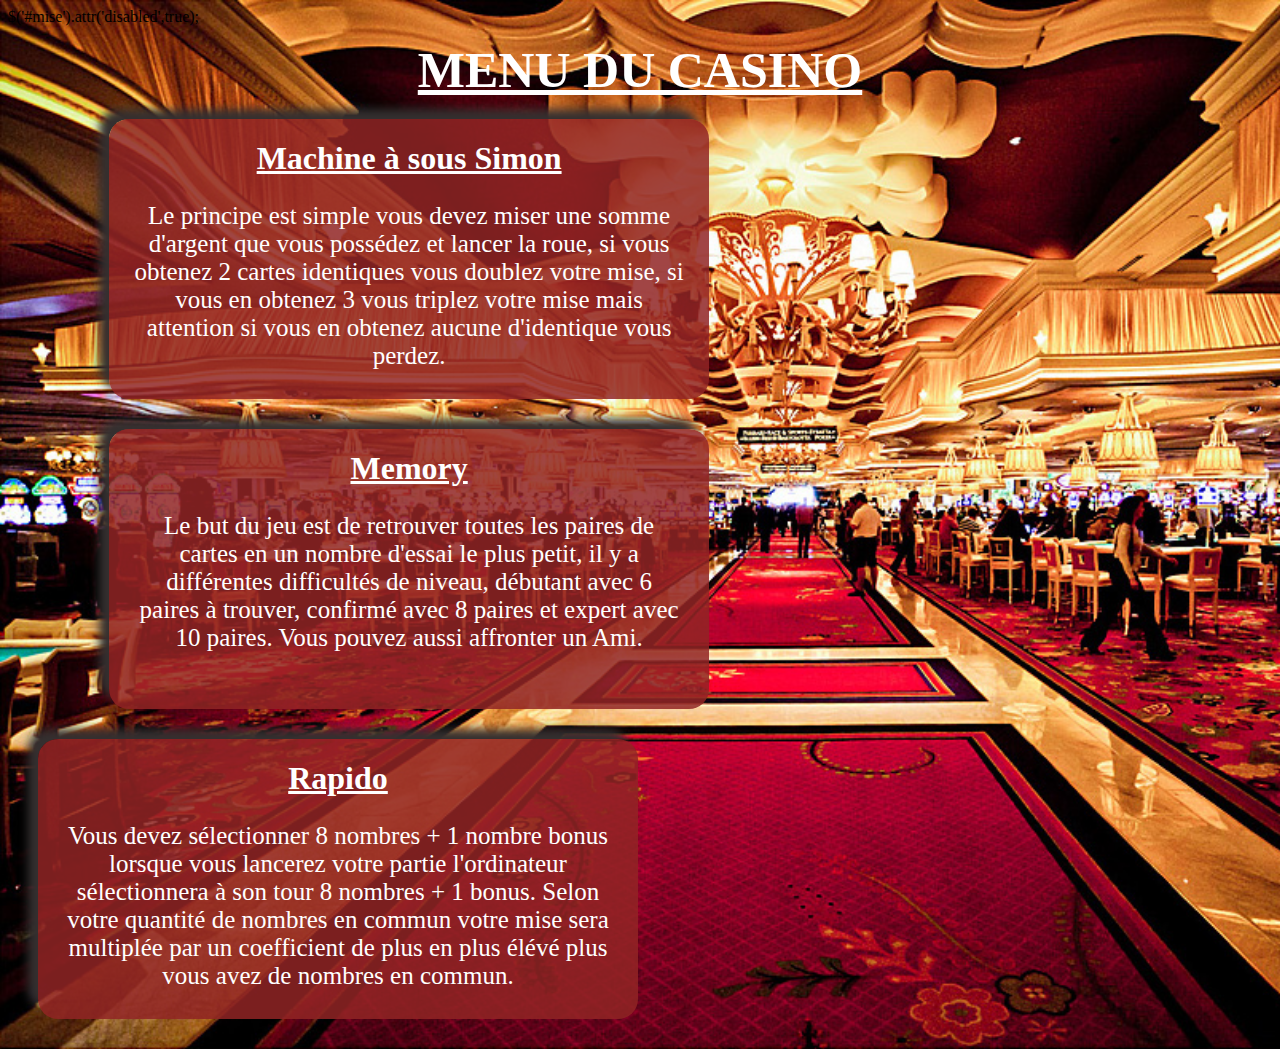
<file: Projet-Casino-Simon-BTS-1/HTML/index.html>
<!DOCTYPE html>
<html lang="en">
<head>$('#mise').attr('disabled',true);
    <meta charset="UTF-8">
    <meta name="viewport" content="width=device-width, initial-scale=1.0">
    <link href="../CSS/styleIndex.css" rel="stylesheet">
    <title>Choix du jeu</title>
</head>
<body>
    <h1 id="titre">MENU DU CASINO</h1>
    <a href="machineASousSimon.html"><div id="jeuMachineSimon" class="divJeu">
        <h1>Machine à sous Simon</h1>
        <p>Le principe est simple vous devez miser une somme d'argent que vous possédez et lancer la roue, si vous obtenez 2 cartes identiques vous doublez votre mise, si vous en obtenez 3 vous triplez votre mise mais attention si vous en obtenez aucune d'identique vous perdez.</p>
    </div></a>
    <a href="memory.html"><div id="jeuMemory" class="divJeu">
        <h1>Memory</h1>
        <p>Le but du jeu est de retrouver toutes les paires de cartes en un nombre d'essai le plus petit, il y a différentes difficultés de niveau, débutant avec 6 paires à trouver, confirmé avec 8 paires et expert avec 10 paires. 
            Vous pouvez aussi affronter un Ami.
        </p>
    </div></a>
    <a href="rapido.html"><div id="jeuRapido" class="divJeu">
        <h1>Rapido</h1>
        <p>Vous devez sélectionner 8 nombres + 1 nombre bonus lorsque vous lancerez votre partie l'ordinateur sélectionnera à son tour 8 nombres + 1 bonus. Selon votre quantité de nombres en commun votre mise sera multiplée par un coefficient de plus en plus élévé plus vous avez de nombres en commun.</p>
    </div></a>
</body>
</html>
</file>
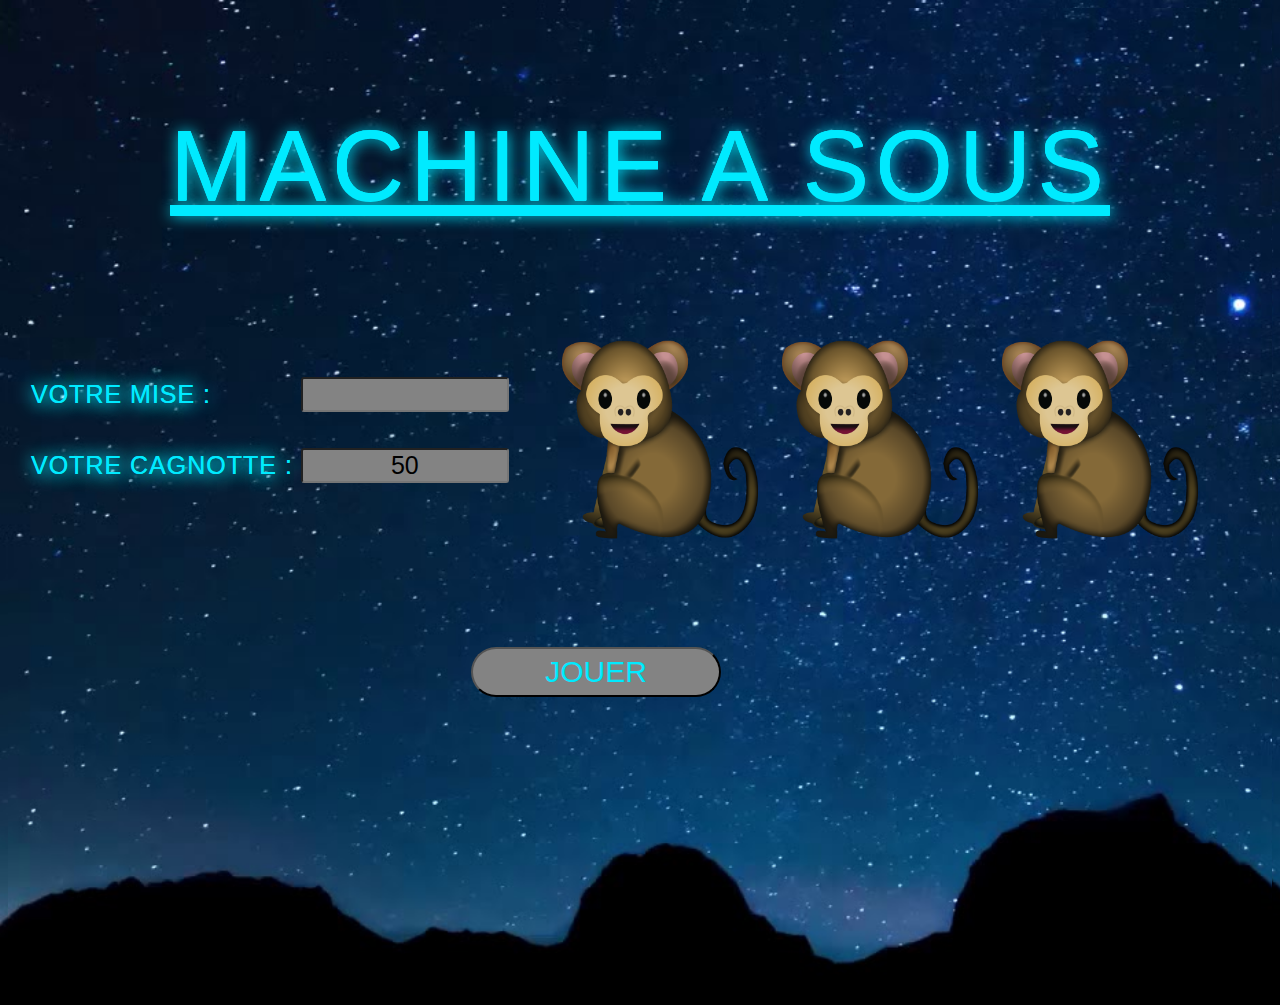
<file: Projet-Casino-Simon-BTS-1/HTML/machineASousSimon.html>
<!DOCTYPE html>
<html lang="fr">
<head>
    <meta charset="UTF-8">
    <meta name="viewport" content="width=device-width, initial-scale=1.0">
    <link rel="stylesheet" href="../CSS/styleMachineASousSimon.css">
    <script src="http://ajax.googleapis.com/ajax/libs/jquery/1.9.1/jquery.min.js"></script>
    <script src="../JS/JQuery 3.5.1.js"></script>
    <script src="../JS/libraryRoulette.js"></script>
    <script src="../JS/MachineASousSimon.js"></script>
    <title>Machine à sous</title>
</head>
<script>
    $(function()
        {
            $('input:button').click(LancerMachine);
        }
    );
</script>
</head>
<body>
    
<div class="container">

        <p id="titre"><u>MACHINE A SOUS</u></p>
        
        <div class="Gauche">  <br><br><br>  
  
        <label>Votre mise : </label>     <input id="mise" type="number">     <br><br><br>

        <label>Votre cagnotte : </label> <input id="cagnotte" value="50" type="text" readonly>    <br><br>
       
        </div>       

      
            <div id="roulette" class="images">
                    <ul id="gauche">
                        <li><img src="../IMAGES/MachineSousSimon/singe.png" ></li>
                        <li><img src="../IMAGES/MachineSousSimon/tortue.png"></li>
                        <li><img src="../IMAGES/MachineSousSimon/poulpe.png"></li>
                        <li><img src="../IMAGES/MachineSousSimon/pig.png"   ></li>
                        <li><img src="../IMAGES/MachineSousSimon/lapin.png" ></li>
                    </ul> 
                    <ul id="milieu">
                        <li><img src="../IMAGES/MachineSousSimon/singe.png" ></li>
                        <li><img src="../IMAGES/MachineSousSimon/tortue.png"></li>
                        <li><img src="../IMAGES/MachineSousSimon/poulpe.png"></li>
                        <li><img src="../IMAGES/MachineSousSimon/pig.png"   ></li>
                        <li><img src="../IMAGES/MachineSousSimon/lapin.png" ></li>
                    </ul> 
                    <ul id="droite">
                        <li><img src="../IMAGES/MachineSousSimon/singe.png" ></li>
                        <li><img src="../IMAGES/MachineSousSimon/tortue.png"></li>
                        <li><img src="../IMAGES/MachineSousSimon/poulpe.png"></li>
                        <li><img src="../IMAGES/MachineSousSimon/pig.png"   ></li>
                        <li><img src="../IMAGES/MachineSousSimon/lapin.png" ></li>
                    </ul> 
             </div>

             <br><br><br>
         
<div id="btnLancer">
<input type="button" value="JOUER">
</div>
</div>
</body>
</html>
</file>
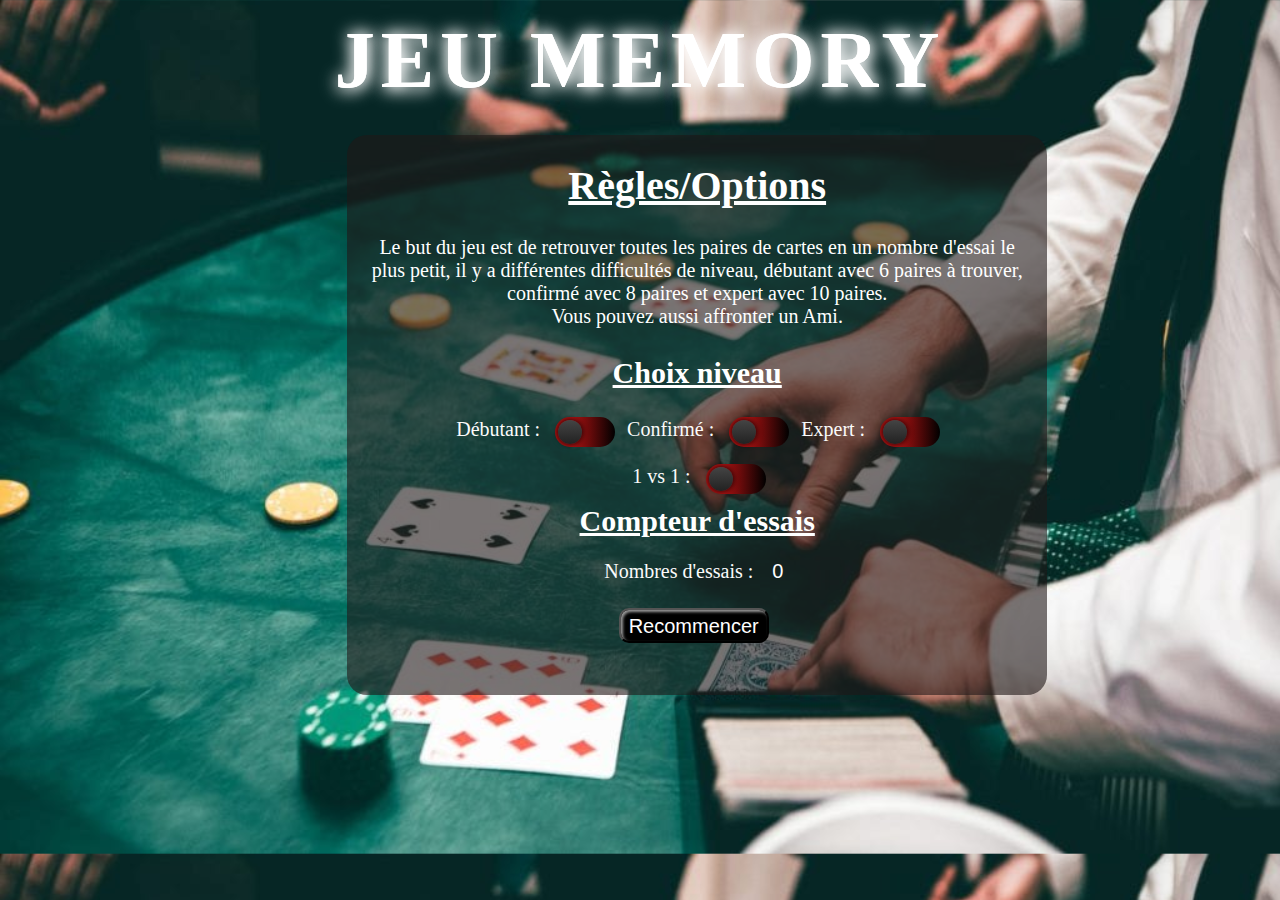
<file: Projet-Casino-Simon-BTS-1/HTML/memory.html>
<!DOCTYPE html>
<html lang="en">
<head>
<meta charset="UTF-8"/>
<meta name="viewport" content="width=device-width, initial-scale=1.0">
<link href="../CSS/styleMemory.css" rel="stylesheet">
<script type="text/javascript" src="../JS/JQuery 3.5.1.js"></script>
<script type="text/javascript" src="../JS/MemoryFonctions.js"></script>
<title>Memory</title>
</head>
<body >   
<h1 id="titre">JEU MEMORY</h1>
<script>
        document.write ("<table id='tableau'>"); 
            for ( var i = 0; i <3; i++)
            {
                    document.write ("<tr>");
                    for (var j= 1 ; j<=4;   j++)
                    {  
                            document.write ("<td>" + "<img src='../IMAGES/Memory/Carte-Verso/dos-carte2.jpg'>" + "</td>" ); 
                    }
                    document.write ("</tr>"); 
            } 
            document.write ("</table><br><br>");       
        document.write ("<table id='tableau2'>"); 
            for ( var i = 0; i <4; i++)
            {
                    document.write ("<tr>");
                    for (var j= 1 ; j<=4;   j++)
                    {  
                            document.write ("<td>" + "<img src='../IMAGES/Memory/Carte-Verso/dos-carte2.jpg'>" + "</td>" ); 
                    }
                    document.write ("</tr>"); 
            } 
            document.write ("</table><br><br>");        
document.write ("<table id='tableau3'>"); 
        for ( var i = 0; i <4; i++)
        {
                document.write ("<tr>");
                for (var j= 1 ; j<=5;   j++)
                {  
                        document.write ("<td>" + "<img src='../IMAGES/Memory/Carte-Verso/dos-carte2.jpg'>" + "</td>" ); 
                }
                document.write ("</tr>"); 
        } 
        document.write ("</table><br><br>"); 
document.write ("<table id='tableau4'>"); 
        for ( var i = 0; i <4; i++)
        {
                document.write ("<tr>");
                for (var j= 1 ; j<=4;   j++)
                {  
                        document.write ("<td>" + "<img src='../IMAGES/Memory/Carte-Verso/dos-carte2.jpg'>" + "</td>" ); 
                }
                document.write ("</tr>"); 
        } 
        document.write ("</table><br><br>"); 
        </script>
<div id="options">
        <h1 id="regles">Règles/Options</h1>
        <p class="text">
        Le but du jeu est de retrouver toutes les paires de cartes en un nombre d'essai le plus petit, il y a différentes difficultés de niveau, débutant avec 6 paires à trouver, confirmé avec 8 paires et expert avec 10 paires. 
        </p><p class="text">Vous pouvez aussi affronter un Ami.
        </p><br>
        <h2 id="niveau">Choix niveau</h2><br>
        <div id="total">
                <label>Débutant : </label>
                <input type="radio" name="niveau" id="débutant" value="Débutant" class="switch_1">
                <label>Confirmé : </label>
                <input type="radio" name="niveau" id="confirmé" value="Confirmé" class="switch_1" >
                <label> Expert : </label>
                <input type="radio" name="niveau" id="expert" value="Expert" class="switch_1" >
        </div><br>
        <label id="lblOneone"> 1 vs 1 : </label>
        <input type="radio" name="niveau" id="oneone" value="duel" class="switch_1" >
        <h2 id="compteur">Compteur d'essais</h2>
        <label for="essai" id="lblEssai"> Nombres d'essais : </label>
        <input type="text" disabled id="essai">
        <label for="joueurA" id="joueurA"> Paire(s) trouvée(s) joueur A : </label>
        <input type="text" disabled id="nbrEssaiA"><br>
        <label for="joueurB" id="joueurB"> Paire(s) trouvée(s) joueur B : </label>
        <input type="text" disabled id="nbrEssaiB">
        <div id="bouton">
                <a href="memory.html"><input type="button" value="Recommencer" id="btnRetour"></a>
        </div>
</div>       
</body>
</html>
</file>
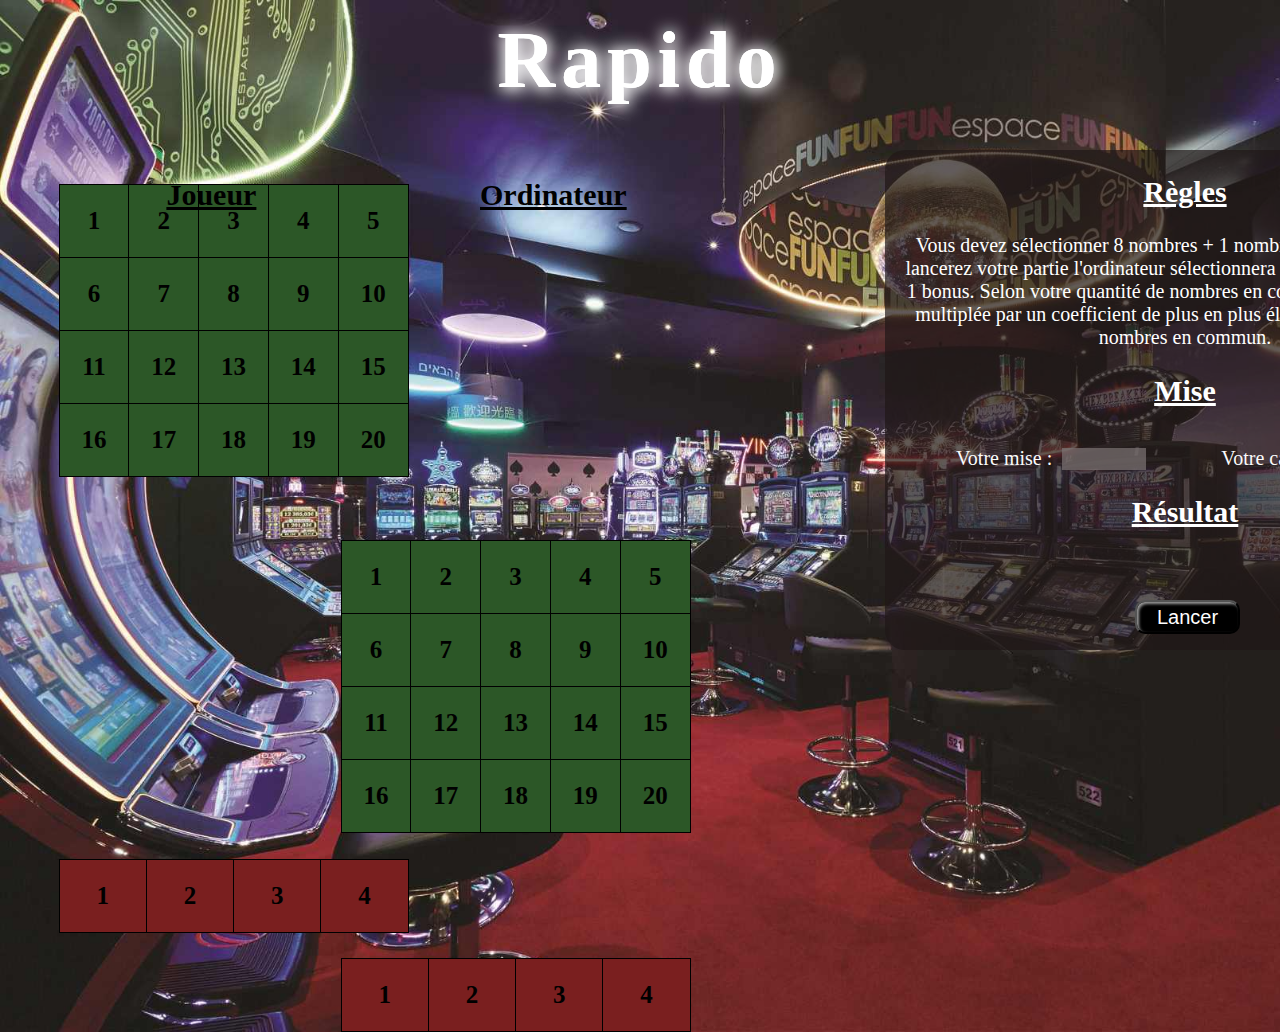
<file: Projet-Casino-Simon-BTS-1/HTML/rapido.html>
<!DOCTYPE html>
<html lang="en">
<head>
    <meta charset="UTF-8">
    <meta http-equiv="X-UA-Compatible" content="IE=edge">
    <meta name="viewport" content="width=device-width, initial-scale=1.0">
    <link rel="stylesheet" href="../CSS/styleRapido.css">
    <script src="../JS/JQuery 3.5.1.js"></script>
    <script src="../JS/RapidoFonctions.js"></script>
    <title>Rapido</title>
</head>
<body>
<h1 id="titre">Rapido</h1>
<div id="regle">
    <h2 class="sousTitre">Règles</h2>
    <p class="text">Vous devez sélectionner 8 nombres + 1 nombre bonus lorsque vous lancerez votre partie l'ordinateur sélectionnera à son tour 8 nombres + 1 bonus. Selon votre quantité de nombres en commun votre mise sera multiplée par un coefficient de plus en plus élévé plus vous avez de nombres en commun.</p>
    <h2 class="sousTitre">Mise</h2>
    <label>Votre mise : </label>
    <input id="mise" type="number" min="0.1" max="10000" step="0.1">
    <label>Votre cagnotte : </label>
    <input id="cagnotte" type="text" disabled><br>
    <h2 class="sousTitre">Résultat</h2>
    <label id="resultat"></label>
    <input type="button" value="Lancer" id="btnLancer">
    <input type="button" value="Recommencer" id="btnRecommencer">
</div>
    <h2 class="joueur">Joueur</h2><h2 class="ordi">Ordinateur</h2>
    <div id="tbl1">
        <table>
            <tr>
                <td>1</td>
                <td>2</td>
                <td>3</td>
                <td>4</td>
                <td>5</td>
            </tr>
            <tr>
                <td>6</td>
                <td>7</td>
                <td>8</td>
                <td>9</td>
                <td>10</td>
            </tr>
            <tr>
                <td>11</td>
                <td>12</td>
                <td>13</td>
                <td>14</td>
                <td>15</td>
            </tr>
            <tr>
                <td>16</td>
                <td>17</td>
                <td>18</td>
                <td>19</td>
                <td>20</td>
            </tr>
        </table>
    </div>
    <div id="tbl2">
        <table>
            <tr>
                <td>1</td>
                <td>2</td>
                <td>3</td>
                <td>4</td>
                <td>5</td>
            </tr>
            <tr>
                <td>6</td>
                <td>7</td>
                <td>8</td>
                <td>9</td>
                <td>10</td>
            </tr>
            <tr>
                <td>11</td>
                <td>12</td>
                <td>13</td>
                <td>14</td>
                <td>15</td>
            </tr>
            <tr>
                <td>16</td>
                <td>17</td>
                <td>18</td>
                <td>19</td>
                <td>20</td>
            </tr>
        </table>
    </div>
    <div id="tbl3">
        <table>
            <tr>
                <td>1</td>
                <td>2</td>
                <td>3</td>
                <td>4</td>
            </tr>
        </table>
    </div>
    <div id="tbl4">
        <table>
            <tr>
                <td>1</td>
                <td>2</td>
                <td>3</td>
                <td>4</td>
            </tr>
        </table>
    </div>
</body>
</html>
</file>
<file: Projet-Casino-Simon-BTS-1/CSS/styleIndex.css>
body
{
    background-image: url(../IMAGES/Memory/Background/Index2.jpg);
    background-size: cover;
}
#titre
{
    font-size: 50px;
    text-align: center;
    margin: 15px 15px 0 15px;
    color: white;
    text-decoration: white underline;
}
.divJeu
{
    width: 600px;
    height: 280px;
    border-radius: 20px;
    display: block;
    margin: 30px;
    transform: scale(1);
    transition: .3s linear;
    text-align: center;
    box-shadow: -10px -10px 10px rgb(53, 48, 48);
    background-color: rgba(145, 36, 36, 0.85);
}
.divJeu:hover{
	transform: scale(1.1);
}
#jeuMachineSimon
{
    float: left;
    margin-top: 20px;
    margin-left: 8%;
}

#jeuMemory
{
    float: left;
    margin-top: 0px;
    margin-left: 8%;
}
#jeuRapido
{
    float: left;
    margin-top: 0px;
}
h1
{
    color: white;
    text-decoration: underline;
}
p
{
    text-align: center;
    color: white;
    font-size: 25px;
    padding-left: 25px;
    padding-right: 25px;
}
</file>
<file: Projet-Casino-Simon-BTS-1/CSS/styleMachineASousSimon.css>
html, body 
{
  color : #00eaff;
  font-family: "Open Sans", Arial, Helvetica, sans-serif;
  font-style: bold;
  text-transform: uppercase;
  letter-spacing: 1px;
  background-image: url(../IMAGES/MachineSousSimon/espace.jpg);
  background-size: cover;
}
body 
{
  display: flex;
  align-items: center;
  justify-content: center;

}
#titre
{
	text-align: center;
    font-size: 100px;	
	text-shadow: 0px 1px 0px, 0px 0px 0px, 1px 1px 15px;
    letter-spacing: 6px;
}

label
{
	font-size: 25px;
	text-shadow: 0px 1px 20px, 0px 0px 0px, 1px 1px 15px;
}

#mise
{
	margin-left: 82px;
}

#cagnotte, #mise
{
    background-color: rgb(131, 131, 131);
	border-radius: 3px;
	text-align: center;
	font-size: 25px;
	width: 200px;
}

.Gauche
{
	float: left;
	margin-left: -40px;
	margin-right: 40px;
}

img
{
	height:200px ; 
	width: 200px;
	margin: 1px;
}

li
{
	height: 230px;
	width: 300px;
}

ul
{
    list-style: none;
}

.images
{
    display: flex;
    overflow: hidden;
    height: 220px;
}


#milieu, #droite, #gauche
{
    position: relative;
	margin-left: -30px;
	margin-right: -90px;
}



input[type="button"]
{
    margin-bottom: 300px;
	text-align: center;
	font-size: 30px;
	color: #00eaff;
	width: 250px;
	height: 50px;
    margin-left: 400px;
    margin-top: 50px;
	cursor: pointer;
	border-radius: 100px 100px 100px 100px;
	background-color: rgb(131, 131, 131);
    
}


input[type="button"]:hover 
{
	background-color: #00eaff;
	color:rgb(131, 131, 131);
}
</file>
<file: Projet-Casino-Simon-BTS-1/CSS/styleMemory.css>
body
{
	background-image: url(../IMAGES/Memory/Background/Memory.jpg);
    background-size: cover;
	color: #ffffff;	
}
#titre
{
	text-align: center;
    font-size: 80px;	
	text-shadow: 0px 1px 20px, 0px 0px 0px, 1px 1px 15px;
	letter-spacing: 6px;
	color: #ffffff;
	margin: 15px 0px;
    animation-name: colorTitle;
    animation-duration: 8s;
	animation-iteration-count: infinite;
}
img
{
    cursor:pointer;
    height: 125px;
	width: 90px;
	height: 115px;
	border-radius: 10px;
	animation-duration: 3s;
	animation-fill-mode: forwards;
	position: relative;
	animation-name:tourner;
	animation-iteration-count: 1;
}
table 
{
	margin-left: 10%;
	border: 5px #d56263 solid;
	border-radius: 20px;
	float: left;
}
td
{ 
	padding: 4px; 
}
#options
{
	background-color: rgba(31, 23, 23, 0.6);
	width: 700px;
	height: 560px;
	border-radius: 20px;
	/* float: left; */
    overflow: hidden;
	margin-left: 26.5%;
	position: absolute;
	top: 135px;
}
#bouton
{
	text-align: center;
}
#regles
{
	text-align: center;
	font-size: 40px;
	text-decoration: underline;	
	color: rgb(255, 255, 255);
}
.text
{
	margin: 0px 20px;
	text-align: center;
	color: rgb(255, 255, 255);
	font-size: 20px;
	position: relative;
}
#total
{
	  text-align: center
}
/* #débutant, #confirmé, #expert
{
	margin-top: 0px;
	margin-bottom: 0px;	
} */
#tableau
{
	animation-name:tableau1;
	animation-duration: 3s;
	animation-fill-mode: forwards;
	position: relative;	
}
@keyframes tableau1
{
	0%{left:-700px}
	0%{top: 0px}
	100%{left: 10px} 
	100%{top: 100px}
} 
#tableau4
{
	animation-name:tableau4;
	animation-duration: 3s;
	animation-fill-mode: forwards;
	position: relative;	
}
@keyframes tableau4
{
	0%{left:-700px}
	0%{top: -200px}
	100%{left: 10px} 
	100%{top: -80px}
} 
#tableau2
{
	animation-name:tableau2;
	animation-duration: 3s;
	animation-fill-mode: forwards;
	position: relative;	
}
@keyframes tableau2
{
	0%{left:-700px}
	0%{top: -200px}
	100%{left: 10px} 
	100%{top: -5px}
}
#tableau3
{
	animation-name:tableau3;
	animation-duration: 3s;
	animation-fill-mode: forwards;
	position: relative;	
}
@keyframes tableau3
{
	0%{left:-700px}
	0%{top: 0px}
	100%{left: -40px} 
	100%{top: -45px}
} 
@keyframes tourner
{
	from
	{
		transform: rotateY(0deg);
	}
	to
	{
		transform: rotateY(360deg);
	}
}
#niveau,#compteur
{	
	margin-left: 0%;
	font-size: 30px;
	text-align: center;
	text-decoration: rgb(255, 255, 255) underline;
}
#essai
{
	width: 25px;
	height: 15px;
	margin-top: 15px;
	text-align: center;
	background-color: rgba(255, 255, 255, 0);
	border: none;
	color: white;
	font-size: 20px;
}
#lblEssai
{
	margin-left: 36%;
	font-size: 20px;
}
#btnRetour
{
	width: 150px;
	height: 30px;
	margin-top: 25px;
	font-size: 15px;
	margin-left: -1%;
    font-size: 20px;   
    line-height: 1.5;
    /* padding: 0 20px; */
	padding-bottom: 30px;
    text-align: center;
    color: white;
    text-shadow: 1px 1px 1px #000;
    border-radius: 10px;
    background-color: rgb(0, 0, 0);
    box-shadow: inset 2px 2px 3px rgba(255, 255, 255, .6),
                inset 2px 2px 3px rgba(0, 0, 0, .6);
    outline: none;
}
#btnRetour:hover
{
    background-color: rgb(66, 66, 66);
}
input[type="radio"].switch_1
{
	text-align: center;
	font-size: 30px;
	appearance: none;
	width: 2em;
	height: 1em;
	background: #000000;
	background: linear-gradient(270deg, rgba(0,0,0,1) 0%, rgba(174,18,18,1) 70%);
	border-radius: 3em;
	position: relative;
	cursor: pointer;
	outline: none;
	transition: all .2s ease-in-out;
	margin-top: -1px;
	vertical-align: middle;
}
input[type="radio"].switch_1:checked
{
	background: rgb(50,176,35);
	background: linear-gradient(270deg, rgba(50,176,35,1) 30%, rgba(8,48,10,1) 100%);
} 
input[type="radio"].switch_1:after
{
	position: absolute;
	content: "";
	width: 1em;
	height: 1em;
	border-radius: 50%;
	background: linear-gradient(to bottom, #444,#222);
	box-shadow: 0 0 .25em rgb(0, 0, 3);
	transform: scale(.7);
	left : 0;
	transition: all .2s ease-in-out;
	transform: scale(0.8);
} 
input[type="radio"].switch_1:checked:after
{
	left: calc(100% - 1em);
	background:linear-gradient(to bottom, #444,#222);
}
label
{
	padding:5px;
    color:rgb(251, 251, 251);
	text-align: justify;
	font-size: 20px;
	position: relative;
}
h2
{
	margin-top: 10px;
	margin-bottom: 10px;
}
#lblOneone
{
	margin-left: 40%;
}
#joueurA,#joueurB
{
	margin-left: 29%;
	font-size: 20px;
}
#nbrEssaiA,#nbrEssaiB
{
	width: 25px;
	height: 15px;
	margin-top: 15px;
	text-align: center;
	background-color: rgba(255, 255, 255, 0);
	border: none;
	color: white;
	font-size: 20px;
}
</file>
<file: Projet-Casino-Simon-BTS-1/CSS/styleRapido.css>
body
{
   background-image: url(../IMAGES/Rapido/rapido.jpg);
   background-size: cover;
}
tr,td,table
{
    border: black solid 1px;
    border-collapse: collapse;
    
    width: 350px;
    height: 70px;
}
div
{
    display: block;
}
#tbl1
{
    float: left;
    margin-top: 5%;
    margin-left: 4%;
    background-color: rgb(44, 87, 39);
}
#tbl2
{
    margin-top: 5%;
    margin-right: 46%;
    float: right;
    background-color: rgb(44, 87, 39);
}
#tbl3
{
    float: left;
    margin-top: 2%;
    margin-left: 4%;
    background-color: rgb(122, 31, 31);
}
#tbl4
{
    margin-top: 2%;
    margin-right: 46%;
    float: right;
    background-color: rgb(122, 31, 31);
}
#titre
{
    text-align: center;
    font-size: 80px;	
	text-shadow: 0px 1px 20px, 0px 0px 0px, 1px 1px 15px;
	letter-spacing: 6px;
	color: #ffffff;
	margin: 15px 0px;
}
table
{
    text-align: center;
    font-size: 25px;
    font-weight: bold;
}
.sousTitre
{
    text-align: center;
	font-size: 30px;
	text-decoration: underline;	
	color: rgb(255, 255, 255);
}
#regle
{
    position: absolute;
    top: 150px;
    left: 885px;
    background-color: rgba(31, 23, 23, 0.7);
    height: 500px;
    width: 600px;
    border-radius: 20px;
    overflow: hidden;
}
.text
{
	margin: 0px 20px;
	text-align: center;
	color: rgb(255, 255, 255);
	font-size: 20px;
	position: relative;
}
label
{
	padding:5px;
    color:rgb(251, 251, 251);
	text-align: justify;
	font-size: 20px;
	position: relative;
    margin-left: 11%;
}
#mise,#cagnotte
{
    width: 80px;
	height: 20px;
	margin-top: 15px;
	text-align: center;
	background-color: rgba(126, 117, 117, 0.7);
	border: none;
	color: white;
	font-size: 20px;
}
#cagnotte
{
	background-color: rgba(255, 255, 255, 0);
}
input[type=number]::-webkit-inner-spin-button, 
input[type=number]::-webkit-outer-spin-button 
{ 
    appearance: none;
}
#btnLancer:hover,#btnRecommencer:hover
{
    background-color: rgb(66, 66, 66);
}
#btnLancer,#btnRecommencer
{
    margin-left: 20px;
    font-size: 20px;   
    line-height: 1.5;
    padding: 0 20px;
    text-align: center;
    color: white;
    text-shadow: 1px 1px 1px #000;
    border-radius: 10px;
    background-color: rgb(0, 0, 0);
    box-shadow: inset 2px 2px 3px rgba(255, 255, 255, .6),
                inset 2px 2px 3px rgba(0, 0, 0, .6);
    outline: none;
    position: absolute;
    top: 450px;
    left: 230px;
}
#tbl1 td:hover, #tbl3 td:hover
{
    background-color: rgb(17, 17, 78);
    color: white;
}
.blue,.blue2
{
    background-color: blue;
    color: white;
}
.red
{
    background-color: red;
    color: white;
}
.joueur
{
	font-size: 30px;
	text-decoration: underline;	
	color: rgb(0, 0, 0);
    position: absolute;
    top: 17%;
    left: 13%;
}
.ordi
{
	font-size: 30px;
	text-decoration: underline;	
	color: rgb(0, 0, 0);
    position: absolute;
    top: 17%;
    left: 37.5%;
}
</file>
